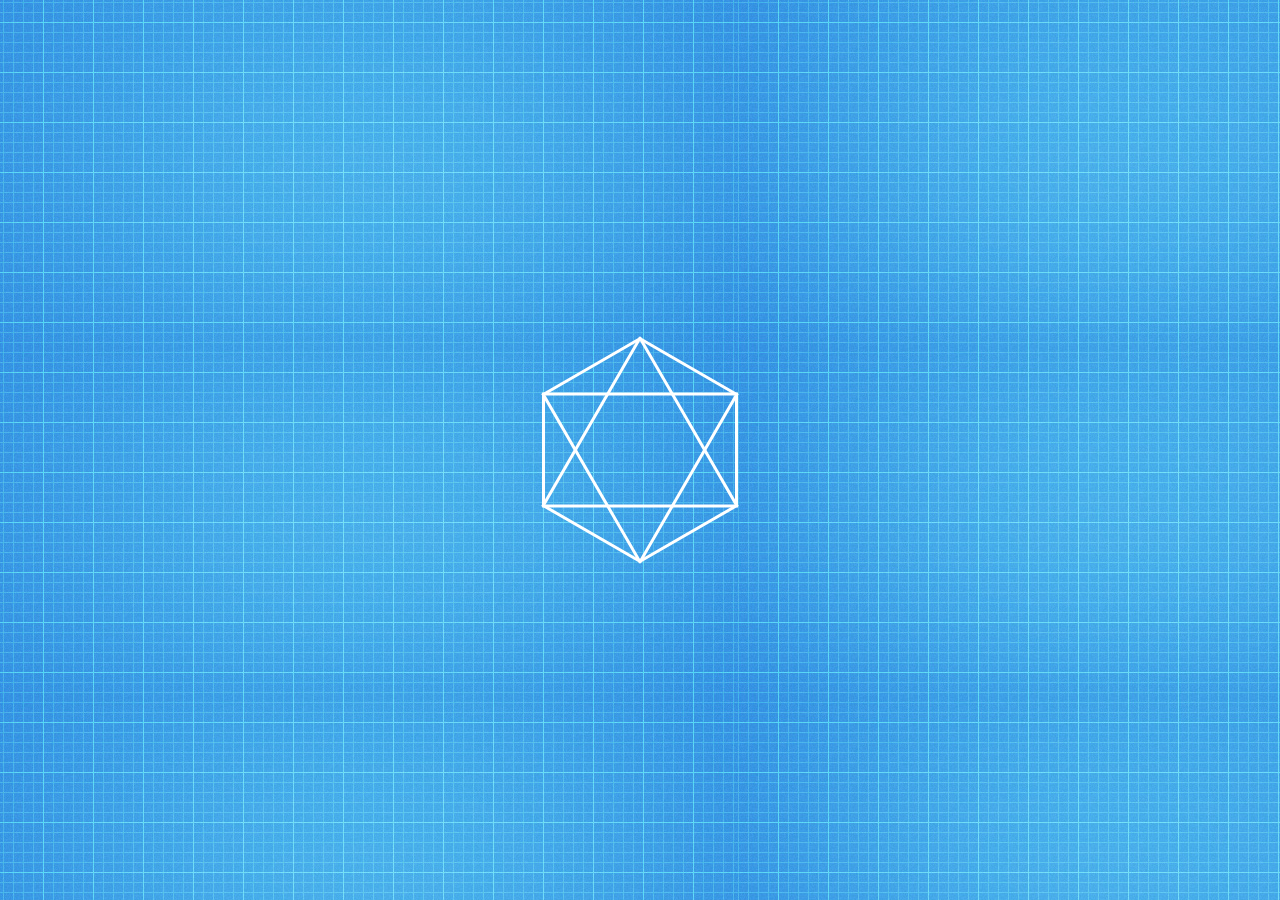
<file: menu.html>
<!DOCTYPE html>
  <html>
    <head>
    	<meta charset="utf-8">
    	<meta name="viewport" content="width=device-width, initial-scale=1.0">
      <!--Import Google Icon Font-->
      <link href="https://fonts.googleapis.com/icon?family=Material+Icons" rel="stylesheet">
         <!-- Compiled and minified CSS -->
  <link rel="stylesheet"  href="assets/css/style.css">
 
      <!--Let browser know website is optimized for mobile-->
      <meta name="viewport" content="width=device-width, initial-scale=1.0"/>
    </head>
  
  <body background="lead-28.jpg">
  <div class="hexagon">
  </div>
    	
    
   
    </body>
  </html>
</file>
<file: assets/css/style.css>
.hexagon
{
	width: 190px;
	height: 109px;
	content: 'tml';
	position: absolute;
	top: 50%;
	left: 50%;
	transform: translate(-50%,-50%);
	outline-color:white;
    outline-style: solid;
 }
 
.hexagon:before,
.hexagon:after
{
	content: '';
	width: 100%;
	height: 100%;
	
	position: absolute;
	outline-color:white;
    outline-style: solid;
   }
.hexagon:before
{
	transform: rotate(60deg);
}
.hexagon:after
{
	transform: rotate(-60deg);
}
</file>
